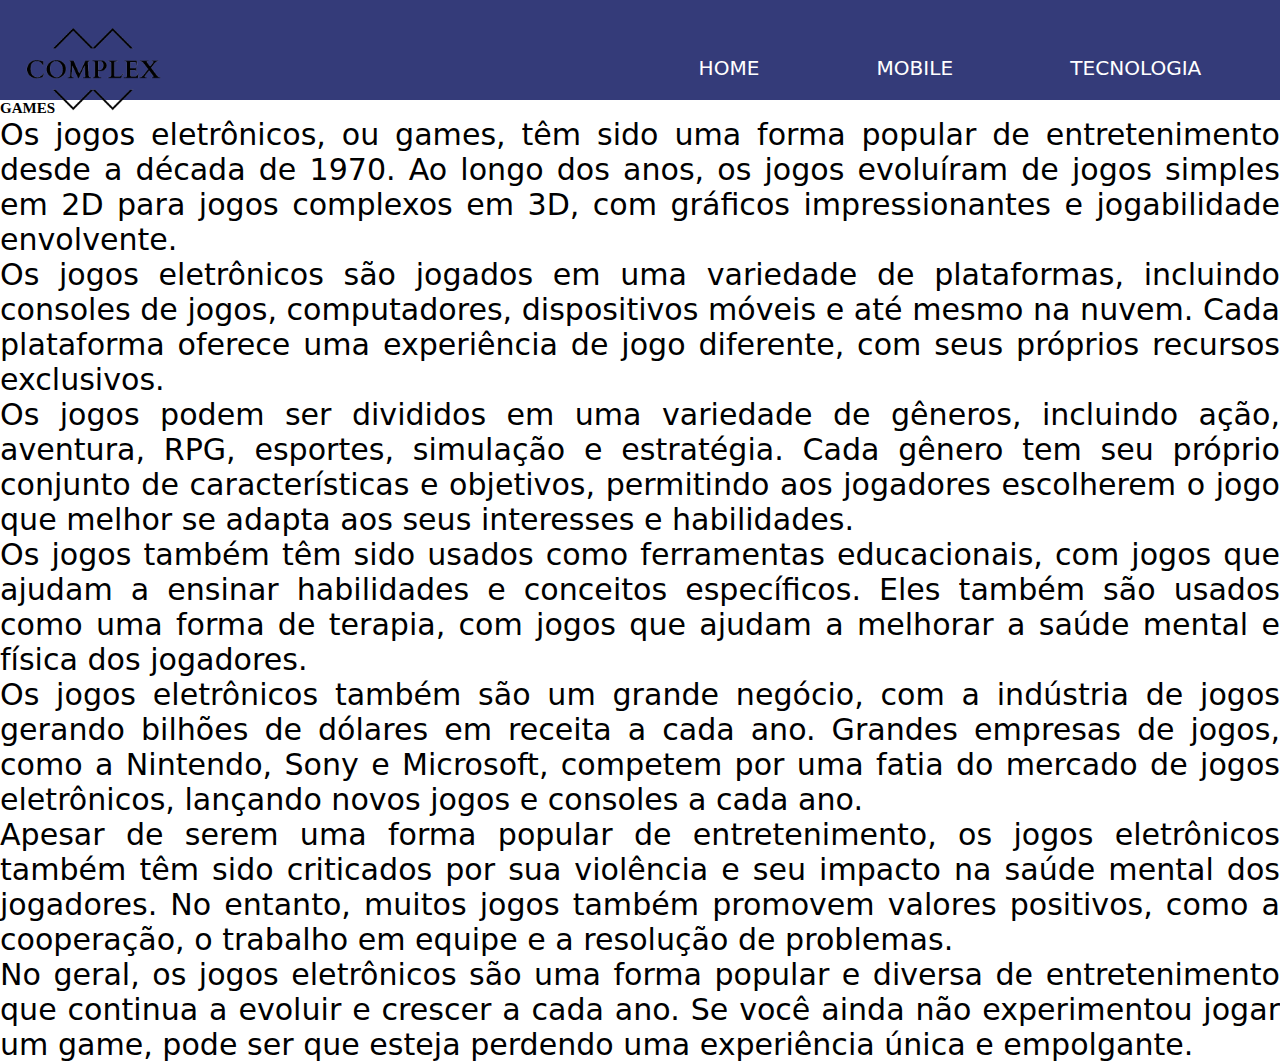
<file: abas/games.html>
<!DOCTYPE html>
<html lang="pt-br">
    <head>
        <meta charset="UTF-8">
        <meta http-equiv="X-UA-Compatible" content="IE=edge">
        <meta name="viewport" content="width=device-width, initial-scale=1.0">
        <title>Games</title>
        <link rel="stylesheet" href="../css/style.css">
    </head>
    <body>
        <header class="cabecalho">
            <img src="../img/logo-complex.png" alt="Logo Complex">
            <nav>
                <a href="../index.html">HOME</a>
                <a href="./mobile.html">MOBILE</a>
                <a href="./tecnologia.html">TECNOLOGIA</a>
            </nav>
        </header>

        <h2>GAMES</h2>
        <section class="conteudo">
            <div>
                <p>
                    Os jogos eletrônicos, ou games, têm sido uma forma popular de entretenimento desde a década de 1970. Ao longo dos anos, os jogos evoluíram de jogos simples em 2D para jogos complexos em 3D, com gráficos impressionantes e jogabilidade envolvente.
                </p>
                <p>
                    Os jogos eletrônicos são jogados em uma variedade de plataformas, incluindo consoles de jogos, computadores, dispositivos móveis e até mesmo na nuvem. Cada plataforma oferece uma experiência de jogo diferente, com seus próprios recursos exclusivos.
                </p>
                <p>
                    Os jogos podem ser divididos em uma variedade de gêneros, incluindo ação, aventura, RPG, esportes, simulação e estratégia. Cada gênero tem seu próprio conjunto de características e objetivos, permitindo aos jogadores escolherem o jogo que melhor se adapta aos seus interesses e habilidades.
                </p>
                <p>
                    Os jogos também têm sido usados como ferramentas educacionais, com jogos que ajudam a ensinar habilidades e conceitos específicos. Eles também são usados como uma forma de terapia, com jogos que ajudam a melhorar a saúde mental e física dos jogadores.
                </p>
                <p>
                    Os jogos eletrônicos também são um grande negócio, com a indústria de jogos gerando bilhões de dólares em receita a cada ano. Grandes empresas de jogos, como a Nintendo, Sony e Microsoft, competem por uma fatia do mercado de jogos eletrônicos, lançando novos jogos e consoles a cada ano.
                </p>
                <p>
                    Apesar de serem uma forma popular de entretenimento, os jogos eletrônicos também têm sido criticados por sua violência e seu impacto na saúde mental dos jogadores. No entanto, muitos jogos também promovem valores positivos, como a cooperação, o trabalho em equipe e a resolução de problemas.
                </p>
                <p>
                    No geral, os jogos eletrônicos são uma forma popular e diversa de entretenimento que continua a evoluir e crescer a cada ano. Se você ainda não experimentou jogar um game, pode ser que esteja perdendo uma experiência única e empolgante.
                </p>
            </div>
        </section>
    </body>
</html>
</file>
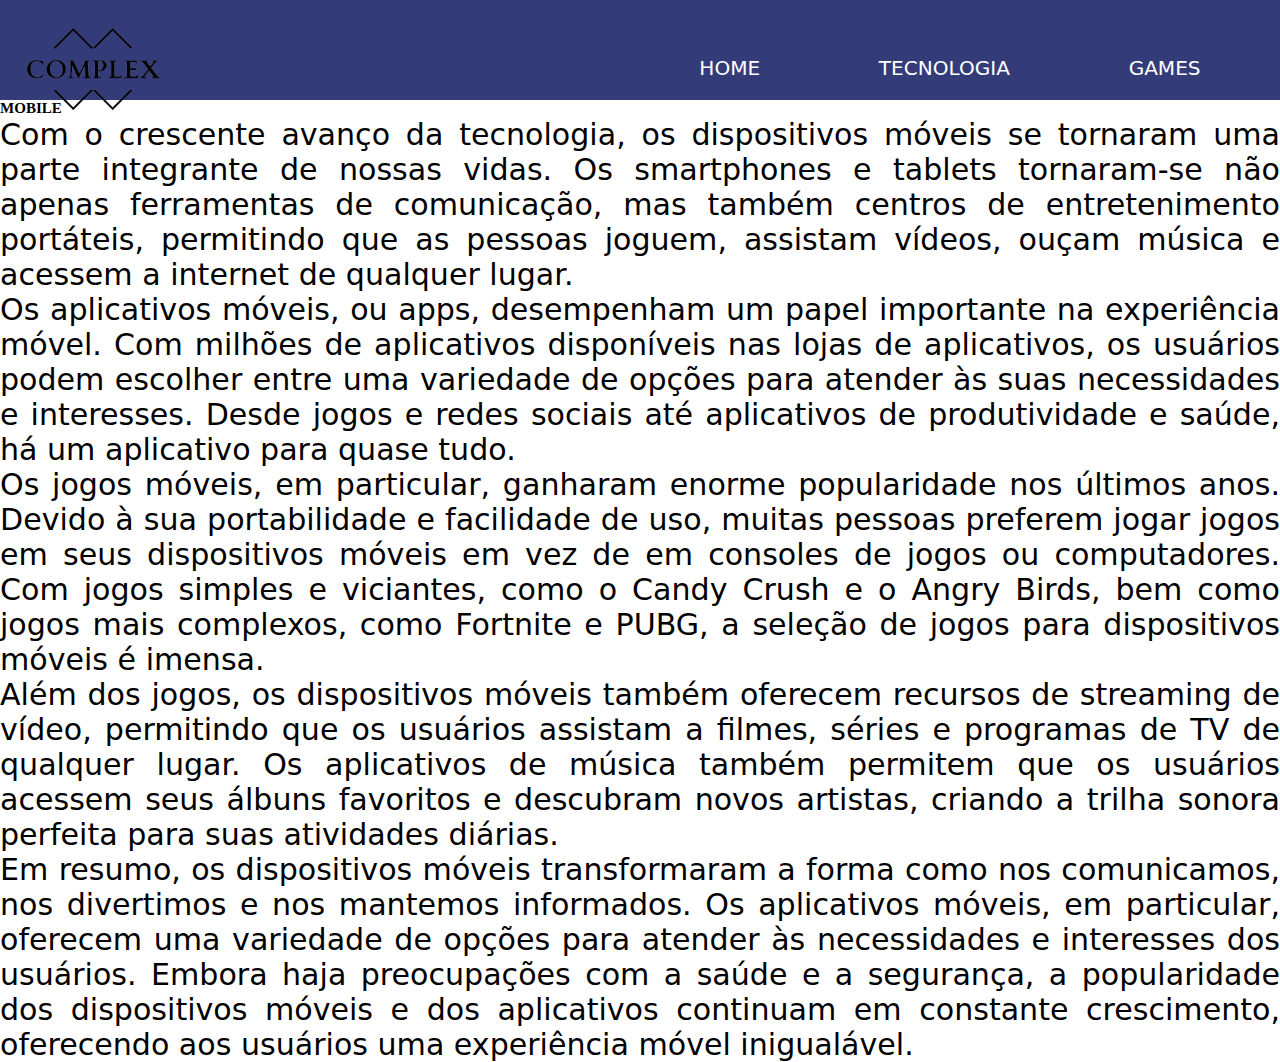
<file: abas/mobile.html>
<!DOCTYPE html>
<html lang="pt-br">
    <head>
        <meta charset="UTF-8">
        <meta http-equiv="X-UA-Compatible" content="IE=edge">
        <meta name="viewport" content="width=device-width, initial-scale=1.0">
        <title>Mobile</title>
        <link rel="stylesheet" href="../css/style.css">
    </head>
    <body>
        <header class="cabecalho">
            <img src="../img/logo-complex.png" alt="Logo Complex">
            <nav>
                <a href="../index.html">HOME</a>
                <a href="./tecnologia.html">TECNOLOGIA</a>
                <a href="./games.html">GAMES</a>
            </nav>
        </header>

        <h2>MOBILE</h2>
        <section class="conteudo">
            <div>
                <p>
                    Com o crescente avanço da tecnologia, os dispositivos móveis se tornaram uma parte integrante de nossas vidas. Os smartphones e tablets tornaram-se não apenas ferramentas de comunicação, mas também centros de entretenimento portáteis, permitindo que as pessoas joguem, assistam vídeos, ouçam música e acessem a internet de qualquer lugar.
                </p>
                <p>
                    Os aplicativos móveis, ou apps, desempenham um papel importante na experiência móvel. Com milhões de aplicativos disponíveis nas lojas de aplicativos, os usuários podem escolher entre uma variedade de opções para atender às suas necessidades e interesses. Desde jogos e redes sociais até aplicativos de produtividade e saúde, há um aplicativo para quase tudo.
                </p>
                <p>
                    Os jogos móveis, em particular, ganharam enorme popularidade nos últimos anos. Devido à sua portabilidade e facilidade de uso, muitas pessoas preferem jogar jogos em seus dispositivos móveis em vez de em consoles de jogos ou computadores. Com jogos simples e viciantes, como o Candy Crush e o Angry Birds, bem como jogos mais complexos, como Fortnite e PUBG, a seleção de jogos para dispositivos móveis é imensa.
                </p>
                <p>
                    Além dos jogos, os dispositivos móveis também oferecem recursos de streaming de vídeo, permitindo que os usuários assistam a filmes, séries e programas de TV de qualquer lugar. Os aplicativos de música também permitem que os usuários acessem seus álbuns favoritos e descubram novos artistas, criando a trilha sonora perfeita para suas atividades diárias.
                </p>
                <p>
                    Em resumo, os dispositivos móveis transformaram a forma como nos comunicamos, nos divertimos e nos mantemos informados. Os aplicativos móveis, em particular, oferecem uma variedade de opções para atender às necessidades e interesses dos usuários. Embora haja preocupações com a saúde e a segurança, a popularidade dos dispositivos móveis e dos aplicativos continuam em constante crescimento, oferecendo aos usuários uma experiência móvel inigualável.
                </p>
            </div>
        </section>
    </body>
</html>
</file>
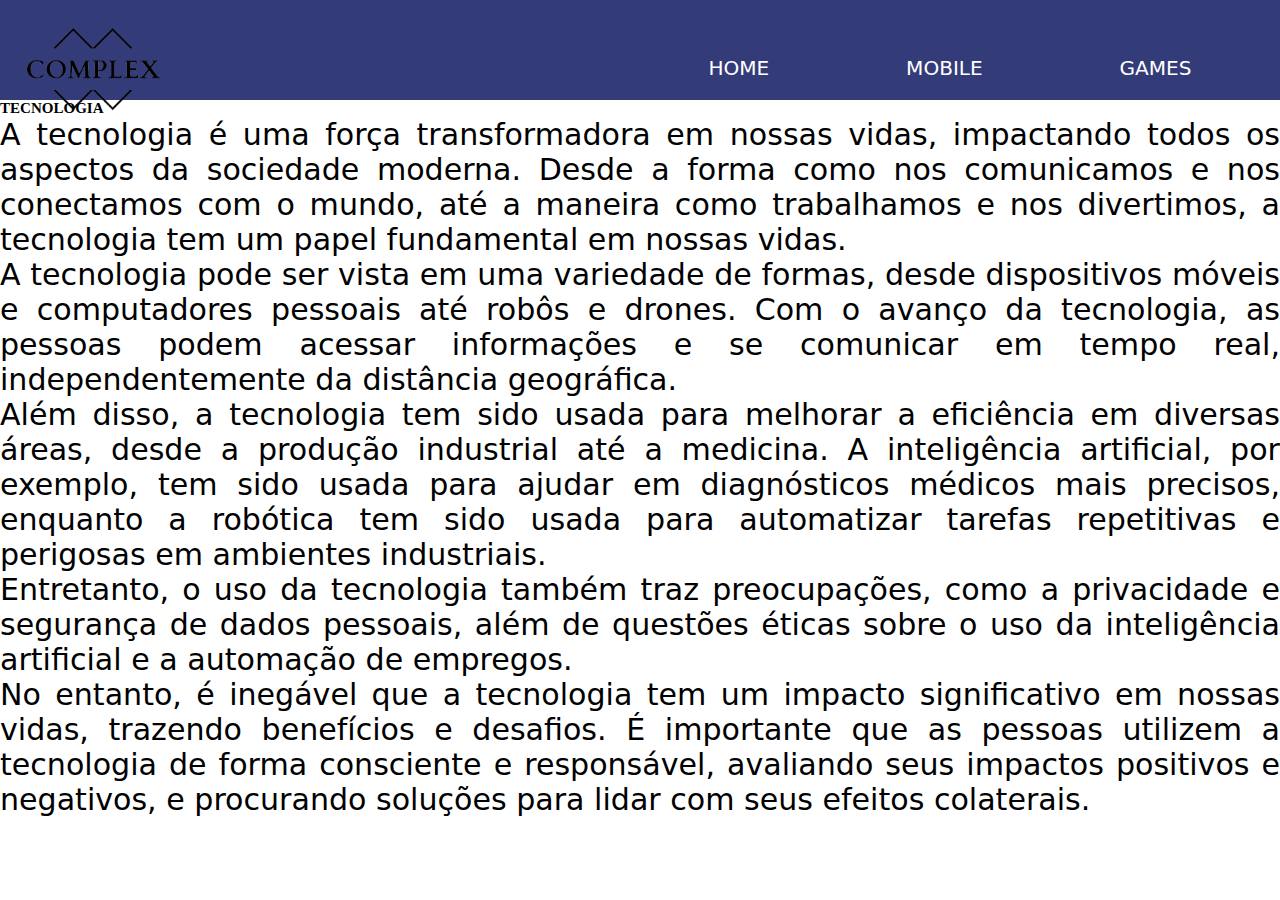
<file: abas/tecnologia.html>
<!DOCTYPE html>
<html lang="pt-br">
    <head>
        <meta charset="UTF-8">
        <meta http-equiv="X-UA-Compatible" content="IE=edge">
        <meta name="viewport" content="width=device-width, initial-scale=1.0">
        <title>Tecnologia</title>
        <link rel="stylesheet" href="../css/style.css">
    </head>
    <body>
        <header class="cabecalho">
            <img src="../img/logo-complex.png" alt="Logo Complex">
            <nav>
                <a href="../index.html">HOME</a>
                <a href="./mobile.html">MOBILE</a>
                <a href="./games.html">GAMES</a>
            </nav>
        </header>

        <h2>TECNOLOGIA</h2>
        <section class="conteudo">
            <div>
                <p>
                    A tecnologia é uma força transformadora em nossas vidas, impactando todos os aspectos da sociedade moderna. Desde a forma como nos comunicamos e nos conectamos com o mundo, até a maneira como trabalhamos e nos divertimos, a tecnologia tem um papel fundamental em nossas vidas.
                </p>
                <p>
                    A tecnologia pode ser vista em uma variedade de formas, desde dispositivos móveis e computadores pessoais até robôs e drones. Com o avanço da tecnologia, as pessoas podem acessar informações e se comunicar em tempo real, independentemente da distância geográfica.
                </p>
                <p>
                    Além disso, a tecnologia tem sido usada para melhorar a eficiência em diversas áreas, desde a produção industrial até a medicina. A inteligência artificial, por exemplo, tem sido usada para ajudar em diagnósticos médicos mais precisos, enquanto a robótica tem sido usada para automatizar tarefas repetitivas e perigosas em ambientes industriais.
                </p>
                <p>
                    Entretanto, o uso da tecnologia também traz preocupações, como a privacidade e segurança de dados pessoais, além de questões éticas sobre o uso da inteligência artificial e a automação de empregos.
                </p>
                <p>
                    No entanto, é inegável que a tecnologia tem um impacto significativo em nossas vidas, trazendo benefícios e desafios. É importante que as pessoas utilizem a tecnologia de forma consciente e responsável, avaliando seus impactos positivos e negativos, e procurando soluções para lidar com seus efeitos colaterais.
                </p>
            </div>
        </section>
    </body>
</html>
</file>
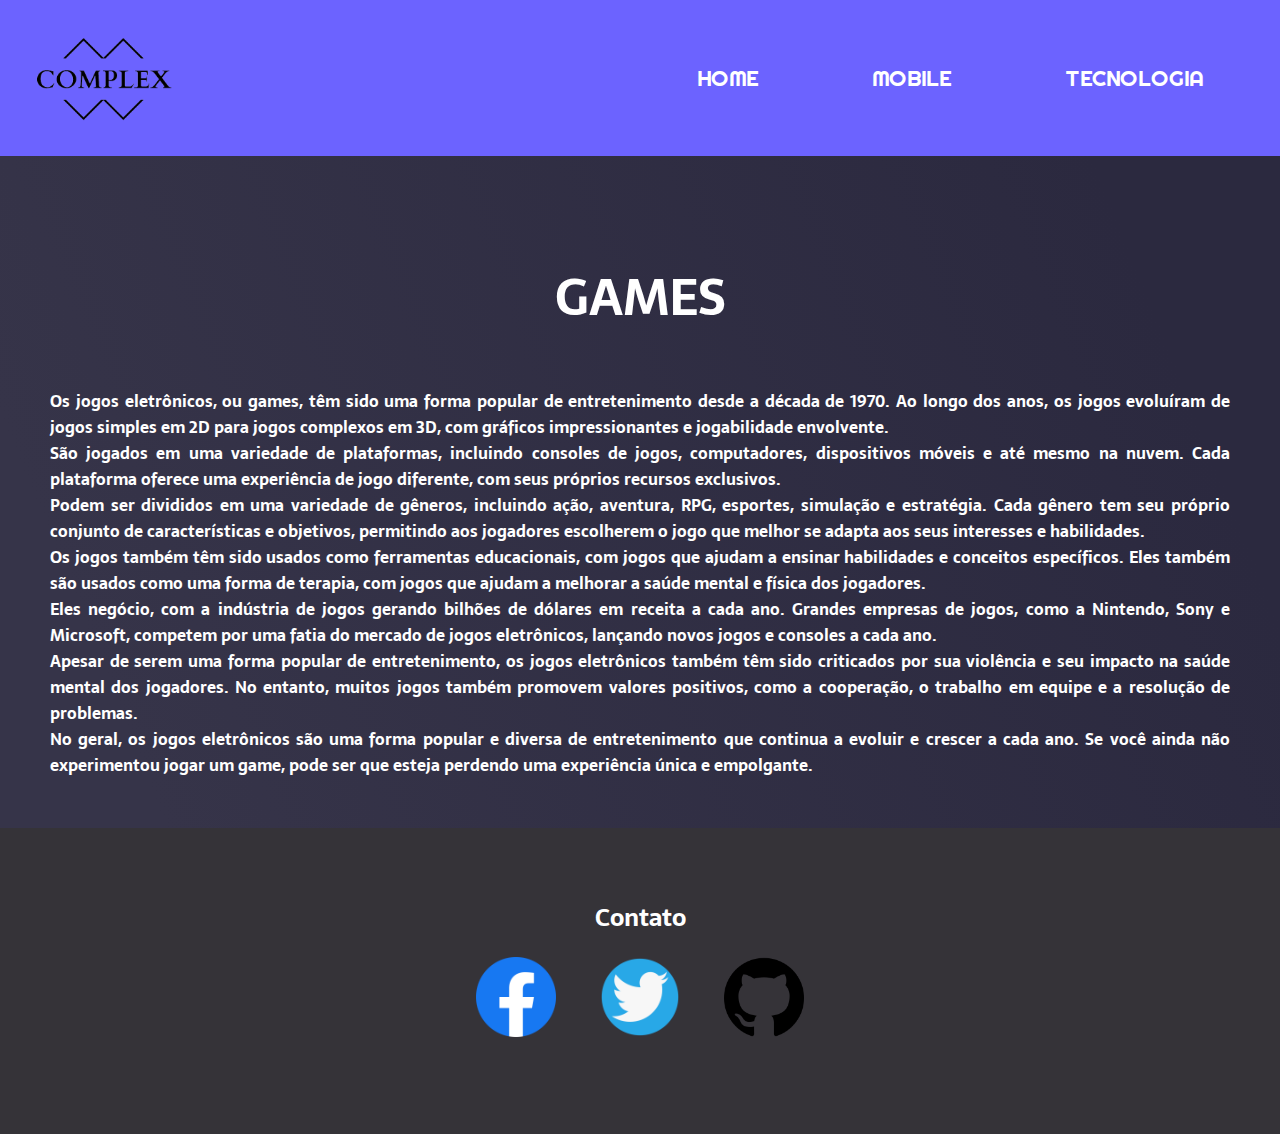
<file: paginas/games.html>
<!DOCTYPE html>
<html lang="pt-br">
    <head>
        <meta charset="UTF-8">
        <meta http-equiv="X-UA-Compatible" content="IE=edge">
        <meta name="viewport" content="width=device-width, initial-scale=1.0">
        <title>Games</title>
        <link rel="stylesheet" href="../css/estilo.css">
    </head>
    <body>
        <header class="cabecalho">
            <a href="../index.html"><img src="../img/logo-complex.png" alt="Logo Complex"></a>
            <nav>
                <a href="../index.html">HOME</a>
                <a href="./mobile.html">MOBILE</a>
                <a href="./tecnologia.html">TECNOLOGIA</a>
            </nav>
        </header>

        <section class="conteudo-paginas">
            <h2>GAMES</h2>
            <div>
                <p>
                    Os jogos eletrônicos, ou games, têm sido uma forma popular de entretenimento desde a década de 1970. Ao longo dos anos, os jogos evoluíram de jogos simples em 2D para jogos complexos em 3D, com gráficos impressionantes e jogabilidade envolvente.
                </p>
                <p>
                    São jogados em uma variedade de plataformas, incluindo consoles de jogos, computadores, dispositivos móveis e até mesmo na nuvem. Cada plataforma oferece uma experiência de jogo diferente, com seus próprios recursos exclusivos.
                </p>
                <p>
                    Podem ser divididos em uma variedade de gêneros, incluindo ação, aventura, RPG, esportes, simulação e estratégia. Cada gênero tem seu próprio conjunto de características e objetivos, permitindo aos jogadores escolherem o jogo que melhor se adapta aos seus interesses e habilidades.
                </p>
                <p>
                    Os jogos também têm sido usados como ferramentas educacionais, com jogos que ajudam a ensinar habilidades e conceitos específicos. Eles também são usados como uma forma de terapia, com jogos que ajudam a melhorar a saúde mental e física dos jogadores.
                </p>
                <p>
                    Eles negócio, com a indústria de jogos gerando bilhões de dólares em receita a cada ano. Grandes empresas de jogos, como a Nintendo, Sony e Microsoft, competem por uma fatia do mercado de jogos eletrônicos, lançando novos jogos e consoles a cada ano.
                </p>
                <p>
                    Apesar de serem uma forma popular de entretenimento, os jogos eletrônicos também têm sido criticados por sua violência e seu impacto na saúde mental dos jogadores. No entanto, muitos jogos também promovem valores positivos, como a cooperação, o trabalho em equipe e a resolução de problemas.
                </p>
                <p>
                    No geral, os jogos eletrônicos são uma forma popular e diversa de entretenimento que continua a evoluir e crescer a cada ano. Se você ainda não experimentou jogar um game, pode ser que esteja perdendo uma experiência única e empolgante.
                </p>
            </div>
        </section>
        
        <footer>
            <h2>Contato</h2>
                <nav class="social-media">
                    <a href="https://www.facebook.com"><img src="../img/facebook.png" alt="Logo Facebook"></a>
                    <a href="https://twitter.com"><img src="../img/twitter.png" alt="Logo Twitter"></a>
                    <a href="https://github.com/filipeomendes/CP2-RWD.git"><img src="../img/github.png" alt="Logo Github"></a>
                </nav>
        </footer>
    </body>
</html>
</file>
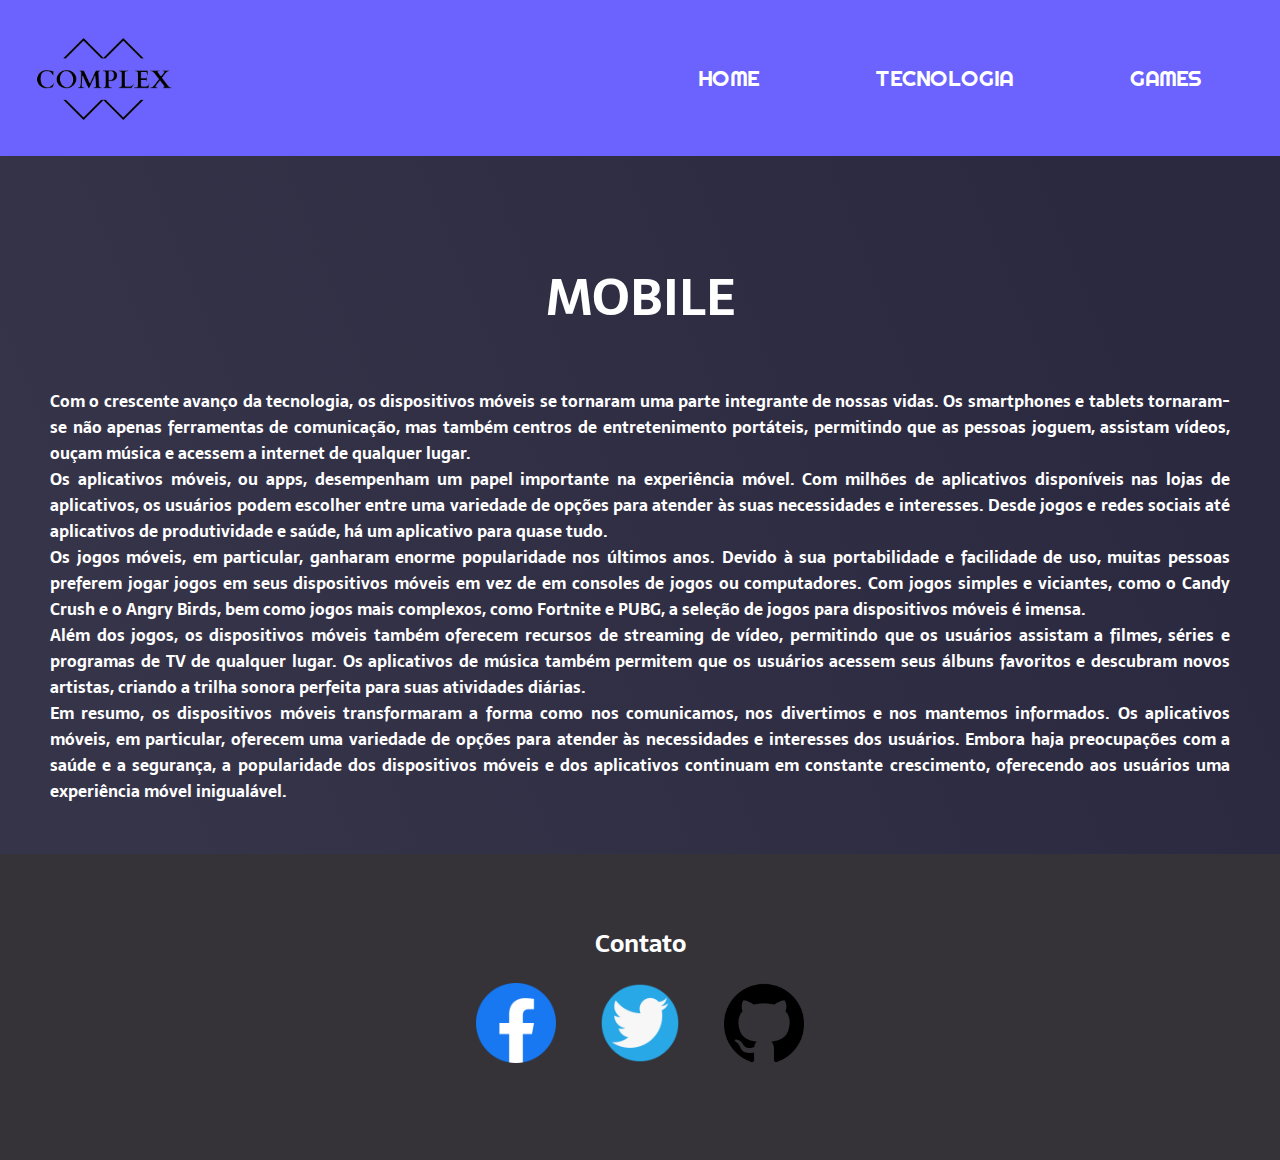
<file: paginas/mobile.html>
<!DOCTYPE html>
<html lang="pt-br">
    <head>
        <meta charset="UTF-8">
        <meta http-equiv="X-UA-Compatible" content="IE=edge">
        <meta name="viewport" content="width=device-width, initial-scale=1.0">
        <title>Mobile</title>
        <link rel="stylesheet" href="../css/estilo.css">
    </head>
    <body>
        <header class="cabecalho">
            <a href="../index.html"><img src="../img/logo-complex.png" alt="Logo Complex"></a>
            <nav>
                <a href="../index.html">HOME</a>
                <a href="./tecnologia.html">TECNOLOGIA</a>
                <a href="./games.html">GAMES</a>
            </nav>
        </header>

        
        <section class="conteudo-paginas">
            <h2>MOBILE</h2>
            <div>
                <p>
                    Com o crescente avanço da tecnologia, os dispositivos móveis se tornaram uma parte integrante de nossas vidas. Os smartphones e tablets tornaram-se não apenas ferramentas de comunicação, mas também centros de entretenimento portáteis, permitindo que as pessoas joguem, assistam vídeos, ouçam música e acessem a internet de qualquer lugar.
                </p>
                <p>
                    Os aplicativos móveis, ou apps, desempenham um papel importante na experiência móvel. Com milhões de aplicativos disponíveis nas lojas de aplicativos, os usuários podem escolher entre uma variedade de opções para atender às suas necessidades e interesses. Desde jogos e redes sociais até aplicativos de produtividade e saúde, há um aplicativo para quase tudo.
                </p>
                <p>
                    Os jogos móveis, em particular, ganharam enorme popularidade nos últimos anos. Devido à sua portabilidade e facilidade de uso, muitas pessoas preferem jogar jogos em seus dispositivos móveis em vez de em consoles de jogos ou computadores. Com jogos simples e viciantes, como o Candy Crush e o Angry Birds, bem como jogos mais complexos, como Fortnite e PUBG, a seleção de jogos para dispositivos móveis é imensa.
                </p>
                <p>
                    Além dos jogos, os dispositivos móveis também oferecem recursos de streaming de vídeo, permitindo que os usuários assistam a filmes, séries e programas de TV de qualquer lugar. Os aplicativos de música também permitem que os usuários acessem seus álbuns favoritos e descubram novos artistas, criando a trilha sonora perfeita para suas atividades diárias.
                </p>
                <p>
                    Em resumo, os dispositivos móveis transformaram a forma como nos comunicamos, nos divertimos e nos mantemos informados. Os aplicativos móveis, em particular, oferecem uma variedade de opções para atender às necessidades e interesses dos usuários. Embora haja preocupações com a saúde e a segurança, a popularidade dos dispositivos móveis e dos aplicativos continuam em constante crescimento, oferecendo aos usuários uma experiência móvel inigualável.
                </p>
            </div>
        </section>
        
        <footer>
            <h2>Contato</h2>
                <nav class="social-media">
                    <a href="https://www.facebook.com"><img src="../img/facebook.png" alt="Logo Facebook"></a>
                    <a href="https://twitter.com"><img src="../img/twitter.png" alt="Logo Twitter"></a>
                    <a href="https://github.com/filipeomendes/CP2-RWD.git"><img src="../img/github.png" alt="Logo Github"></a>
                </nav>
        </footer>
    </body>
</html>
</file>
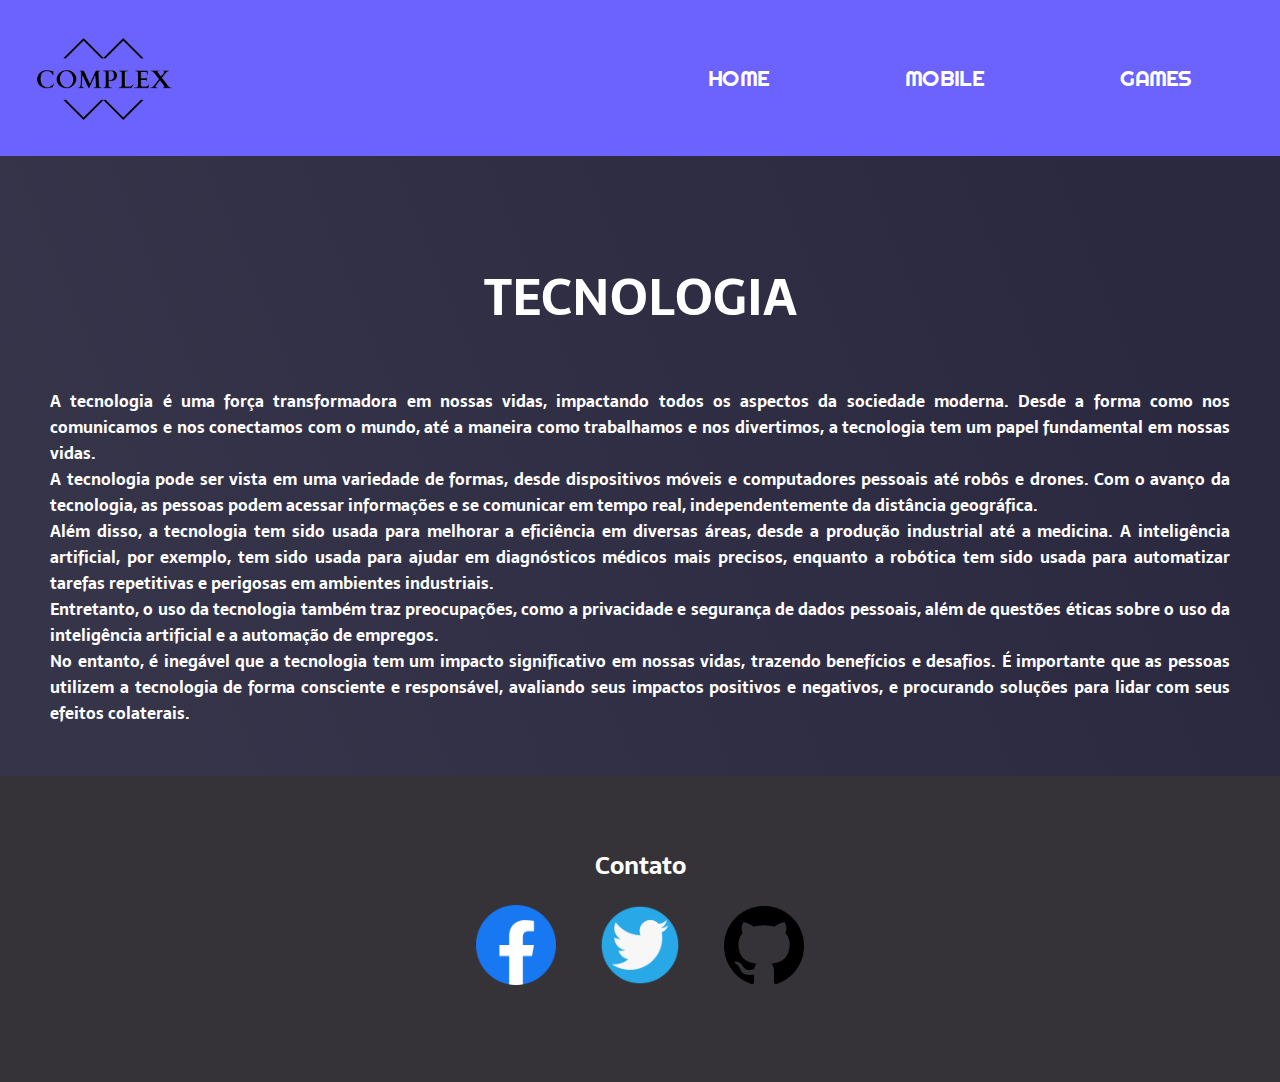
<file: paginas/tecnologia.html>
<!DOCTYPE html>
<html lang="pt-br">
    <head>
        <meta charset="UTF-8">
        <meta http-equiv="X-UA-Compatible" content="IE=edge">
        <meta name="viewport" content="width=device-width, initial-scale=1.0">
        <title>Tecnologia</title>
        <link rel="stylesheet" href="../css/estilo.css">
    </head>
    <body>
        <header class="cabecalho">
            <a href="../index.html"><img src="../img/logo-complex.png" alt="Logo Complex"></a>
            <nav>
                <a href="../index.html">HOME</a>
                <a href="./mobile.html">MOBILE</a>
                <a href="./games.html">GAMES</a>
            </nav>
        </header>

        <section class="conteudo-paginas">
            <h2>TECNOLOGIA</h2>
            <div>
                <p>
                    A tecnologia é uma força transformadora em nossas vidas, impactando todos os aspectos da sociedade moderna. Desde a forma como nos comunicamos e nos conectamos com o mundo, até a maneira como trabalhamos e nos divertimos, a tecnologia tem um papel fundamental em nossas vidas.
                </p>
                <p>
                    A tecnologia pode ser vista em uma variedade de formas, desde dispositivos móveis e computadores pessoais até robôs e drones. Com o avanço da tecnologia, as pessoas podem acessar informações e se comunicar em tempo real, independentemente da distância geográfica.
                </p>
                <p>
                    Além disso, a tecnologia tem sido usada para melhorar a eficiência em diversas áreas, desde a produção industrial até a medicina. A inteligência artificial, por exemplo, tem sido usada para ajudar em diagnósticos médicos mais precisos, enquanto a robótica tem sido usada para automatizar tarefas repetitivas e perigosas em ambientes industriais.
                </p>
                <p>
                    Entretanto, o uso da tecnologia também traz preocupações, como a privacidade e segurança de dados pessoais, além de questões éticas sobre o uso da inteligência artificial e a automação de empregos.
                </p>
                <p>
                    No entanto, é inegável que a tecnologia tem um impacto significativo em nossas vidas, trazendo benefícios e desafios. É importante que as pessoas utilizem a tecnologia de forma consciente e responsável, avaliando seus impactos positivos e negativos, e procurando soluções para lidar com seus efeitos colaterais.
                </p>
            </div>
        </section>
        
        <footer>
            <h2>Contato</h2>
                <nav class="social-media">
                    <a href="https://www.facebook.com"><img src="../img/facebook.png" alt="Logo Facebook"></a>
                    <a href="https://twitter.com"><img src="../img/twitter.png" alt="Logo Twitter"></a>
                    <a href="https://github.com/filipeomendes/CP2-RWD.git"><img src="../img/github.png" alt="Logo Github"></a>
                </nav>
        </footer>
    </body>
</html>
</file>
<file: css/style.css>
@import url("./cabecalho.css");
@import url('https://fonts.googleapis.com/css2?family=Righteous&family=Sarala:wght@400;700&display=swap');

*{
    margin: 0;
    padding: 0;
    box-sizing: border-box;
}

html{
    font-size: 62.7%;
}

.cabecalho{
    display: flex;
    justify-content: space-between;
    align-items: center;
    flex-wrap: wrap;
    background-color:rgba(36, 43, 110, 0.925);
    height:10em;
}

.cabecalho img{
    width: 12%;
    display: block;
}

.cabecalho nav{
    display: flex;
    justify-content: space-around;
    width: 50%;
    height: 100%;
    align-items: center;
}

.cabecalho a{
    text-decoration: none;
    font-size: 2em;
    font-family: system-ui, -apple-system, BlinkMacSystemFont, 'Segoe UI', Roboto, Oxygen, Ubuntu, Cantarell, 'Open Sans', 'Helvetica Neue', sans-serif;
    font-weight: 500;
    color: #fff;
    text-align: center;
}

.cabecalho a:hover{
    color: #000000;
}

.conteudo{
    text-align: justify;
    font-size: 3rem;
    font-family: system-ui, -apple-system, BlinkMacSystemFont, 'Segoe UI', Roboto, Oxygen, Ubuntu, Cantarell, 'Open Sans', 'Helvetica Neue', sans-serif;
}

.conteudo img{
    max-width: 100%;
    display: block;
}
</file>
<file: css/estilo.css>
@import url('https://fonts.googleapis.com/css2?family=Righteous&family=Sarala:wght@400;700&display=swap');
@import url(./conteudo.css);
@import url(./cabecalho.css);

*{
    margin: 0;
    padding: 0;
    box-sizing: border-box;
    text-decoration: none;
}

html{
    font-size: 62.5%;
}

body {
    background: linear-gradient(68.15deg, #363449 16.62%, #2B293F 85.61%);
    color: #fff;
    font-size: 1.6rem;
    font-family: 'Sarala', sans-serif;
    font-weight: 700;
}

.conteudo-paginas h2{
    display: flex;
    justify-content: center;
    align-items: center;
    padding: 5rem;
    font-size: 5rem;
}

.conteudo-paginas{
    padding: 5rem;
    text-align: justify;
}

footer{
    background-color: #353338;
    color: #fff;
    padding: 7rem;
    text-align: center;
}

.social-media img{
    max-width: 12rem;
    padding: 2rem;
}


@media (max-width: 670px){
    .cabecalho a{
        font-size: 2rem;
    }

}

@media (max-width: 600px){
    .cabecalho a{
        font-size: 1.8rem;
    }

    .cabecalho img{
        width: 10rem;
    }

}

@media (max-width: 560px){
    .cabecalho a{
        font-size: 1.6rem;
    }

    .social-media img{
        max-width: 10rem;
    }

}

@media (max-width: 480px){
    .cabecalho a{
        font-size: 1.4rem;
    }

    .cabecalho img{
        width: 8rem;
    }

    .social-media img{
        max-width: 8rem;
        padding: 1rem;
    }

}

@media(max-width: 425px){
    .cabecalho{
        flex-direction: column;
    }

    .cabecalho nav{
        flex-wrap: nowrap;
    }

    .cabecalho a{
        font-size: 1.4rem;
        padding: 2rem;
        text-align: center;
        padding-bottom: 0;
        padding-top: 0;
    }
    
    .cabecalho img{
        padding-bottom: 2rem;
    }

    .social-media img{
        max-width: 6.5rem;
        padding: 1rem;
    }
}

@media (max-width: 735px){
    .conteudo h2{
        text-align: center;
        padding: 2rem;
        font-size: 4rem;
    }
    
    .conteudo-principal{
        flex-direction: column;
        display: flex;
        justify-content: center;
        align-items: center;
    }
    .games{
        max-width: 100%;
        padding: 2rem;
    }
    .mobile{
        max-width: 100%;
        padding: 2rem;
    }
    .tech{
        max-width: 100%;
        padding: 2rem;
    }
}

@media(max-width: 345px){
    .social-media img{
        max-width: 4rem;
        padding: 1rem;
        
    }
}

@media(max-width: 300px){
    .cabecalho a{
        font-size: 1.0rem;
    }

    .social-media img{
        max-width: 4rem;
        padding: 1rem;
        
    }
}
</file>
